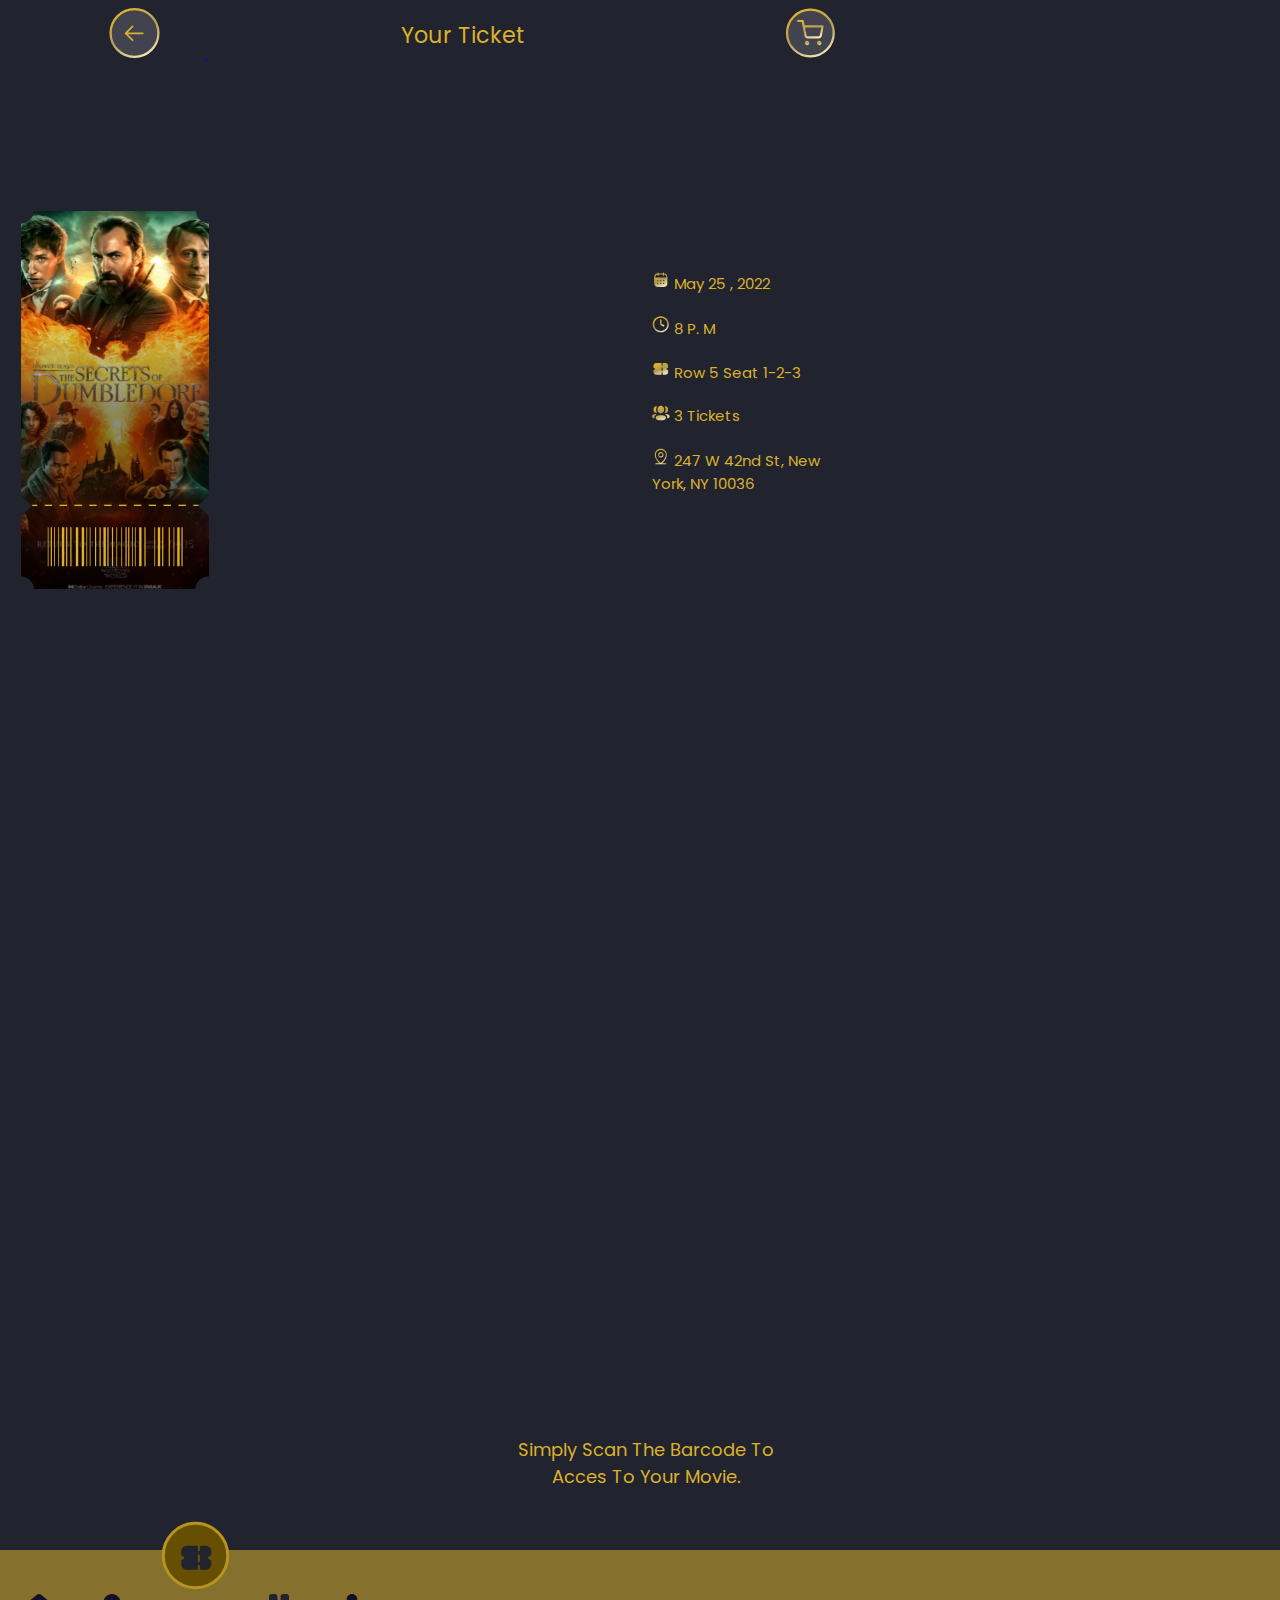
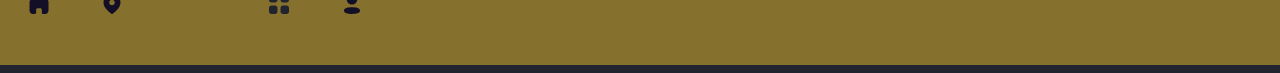
<file: ticket.html>
<!DOCTYPE html>
<html lang="en">

<head>
    <meta charset="UTF-8">
    <meta http-equiv="X-UA-Compatible" content="IE=edge">
    <meta name="viewport" content="width=device-width, initial-scale=1.0">
    <link rel="stylesheet" href="css/ticket-style.css">
    <title>Document</title>
</head>

<body>
    <header>
        <a href="index.html">
            <img src="img/Arrow Left.svg" alt="" width="50px" height="50px" class="headerimg">
        </a>
        <span>Your Ticket</span>
        <img src="img/Calendrier Button.svg" alt="" width="50px" height="50px" class="calendarbtn">
    </header>
    <main>
        <div class="image"><img src="img/Ticket (1).svg" alt=""></div>
        <div class="description">
            <div><img src="img/Calendar.svg" alt=""> May 25 , 2022</div>
            <div><img src="img/clock.svg" alt=""> 8 P. M</div>
            <div><img src="img/TicketSmall.svg" alt=""> Row 5 Seat 1-2-3</div>
            <div><img src="img/people.svg" alt=""> 3 Tickets</div>
            <div><img src="img/3-User.svg" alt=""> 247 W 42nd St, New York, NY 10036 </div>
        </div>
        <div class="instruction">Simply Scan The Barcode To Acces To Your Movie.</div>
    </main>
    <footer>
        <div><img src="img/Home.svg" alt=""></div> 
        <div><img src="img/Location.svg" alt=""></div>
        <div class="mainbtn"><img src="img/Ticketbtn.svg" alt=""></div>
        <div><img src="img/Category.svg" alt=""></div>
        <div><img src="img/Profile.svg" alt=""></div>
    </footer>
</body>

</html>
</file>
<file: css/ticket-style.css>
@import url('https://fonts.googleapis.com/css2?family=Poppins&display=swap');

body{
    background-color:#21232F;
    font-family: 'Poppins', sans-serif;
}

header span{
    position: relative;
    top:-15px;
    font-size: 22.27px;
    color: #DBB12C;
    margin-left: 15vw;
    margin-right: 15vw;
}

header{
    width: 90vw;
    margin: auto;
}

.image,.description{
    display: inline-block;
    width: 44vw;
    height: 88vw;
}

.description{
    color:#DBB12C;
    font-size: 15px;
    position: relative;
    top:-100px;
    margin-left:5vw;
}

.description div{
    width: 170px;
    margin-bottom: 20px;
}

.headerimg{
    width: 11vw;
}

.calendarbtn{
    margin-left: 5vw;
}

main{
    margin-top:16vh;
    margin-left:1vw;
}

.instruction{
    color: #DBB12C;
    font-size: 18px;
    text-align: center;
    width: 292px;
    margin: auto;
    margin-top:-60px;
    margin-bottom:60px;
}

footer{
    background-color: #dbb22c89;
    width: 102vw;
    height:115px;
    margin-left:-2vw;
}

footer img{
    width: 24px;
    height: 24px;
}

footer div{
    margin-left:45px;
    margin-top:30px;
    display: inline-block;
}

.mainbtn{
    box-sizing: border-box;
    padding-top:10px ;
    text-align: center;
    width: 45px;
    height: 45px;
    background-color: #664f03;
    border-radius: 50%;
    border: 2px solid #b8941e;
    position: relative;
    top:-47px;
    transform: scale(1.5);
}
</file>
